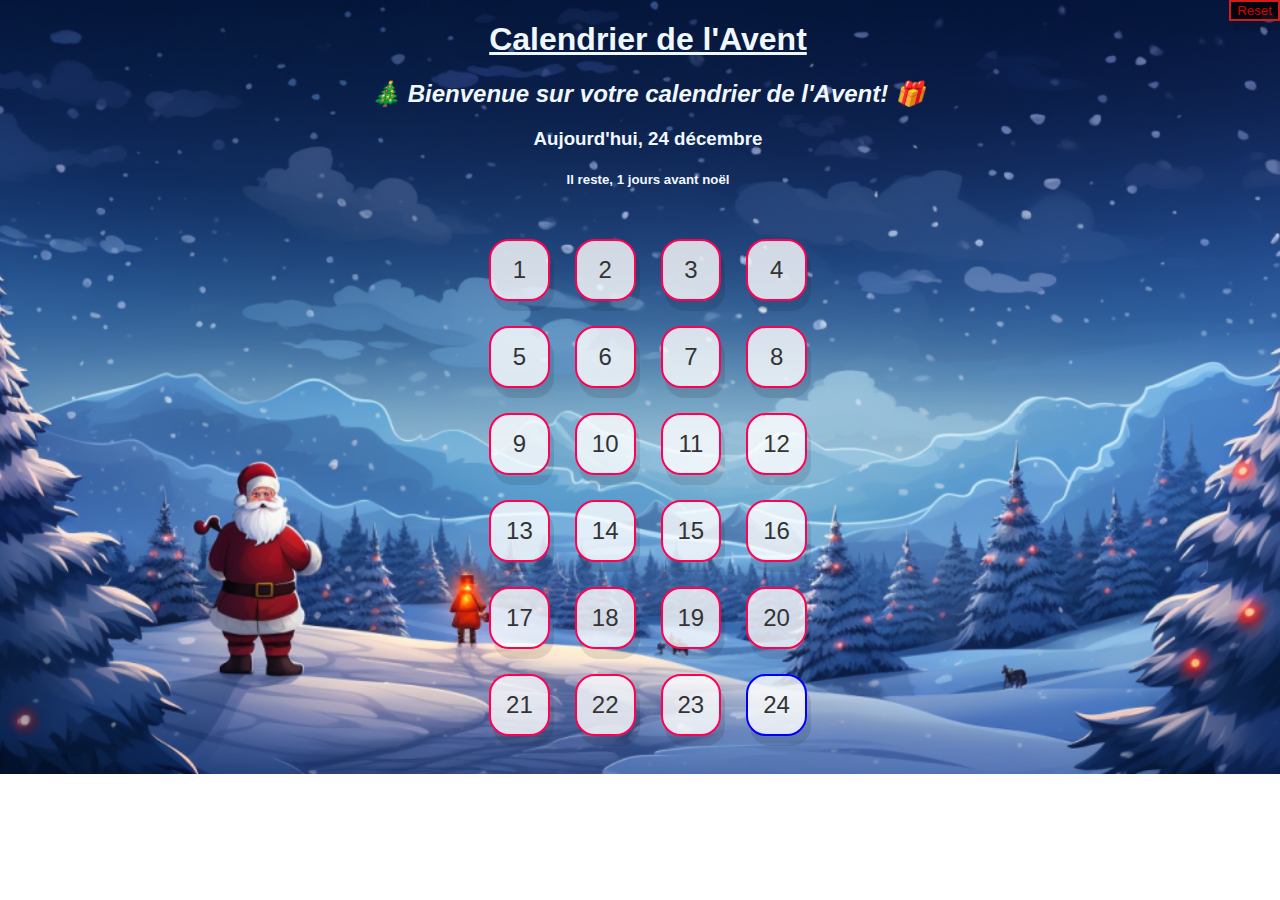
<file: index.html>
<!DOCTYPE html>
<html lang="fr">

<head>
    <meta charset="UTF-8">
    <meta name="viewport" content="width = device - width , initial - scale =1.0">
    <title> Calendrier de l'Avent </title>
    <link rel="stylesheet" href="style.css">
</head>

<body>

    <!--Contenu de la page-->
    <h1 style="text-align: center;color: aliceblue;"><u>Calendrier de l'Avent</u></h1>
    <h2 style="text-align:center;color: aliceblue">
        <i>🎄 Bienvenue sur votre calendrier de l'Avent! 🎁</i>
    </h2>
    <h3 id="time" style="text-align:center;color: aliceblue">temps: </h3>
    <h5 id="remaining-time"style="text-align:center;color: aliceblue">remaining time</h4>

    <div class="calendar" id="my-calendar" style="text-align:center">

    </div>

    <script src="script.js "> </script>
    <script src="surprises.js"> </script>
</body>

<style>
    /* customizable snowflake styling */
    .snowflake {
        color: #fff;
        font-size: 1em;
        font-family: Arial, sans-serif;
        text-shadow: 0 0 5px #000;
    }

    .snowflake,
    .snowflake .inner {
        animation-iteration-count: infinite;
        animation-play-state: running
    }

    @keyframes snowflakes-fall {
        0% {
            transform: translateY(0)
        }

        100% {
            transform: translateY(110vh)
        }
    }

    @keyframes snowflakes-shake {

        0%,
        100% {
            transform: translateX(0)
        }

        50% {
            transform: translateX(80px)
        }
    }

    .snowflake {
        position: fixed;
        top: -10%;
        z-index: 9999;
        -webkit-user-select: none;
        user-select: none;
        cursor: default;
        animation-name: snowflakes-shake;
        animation-duration: 3s;
        animation-timing-function: ease-in-out
    }

    .snowflake .inner {
        animation-duration: 10s;
        animation-name: snowflakes-fall;
        animation-timing-function: linear
    }

    .snowflake:nth-of-type(0) {
        left: 1%;
        animation-delay: 0s
    }

    .snowflake:nth-of-type(0) .inner {
        animation-delay: 0s
    }

    .snowflake:first-of-type {
        left: 10%;
        animation-delay: 1s
    }

    .snowflake:first-of-type .inner,
    .snowflake:nth-of-type(8) .inner {
        animation-delay: 1s
    }

    .snowflake:nth-of-type(2) {
        left: 20%;
        animation-delay: .5s
    }

    .snowflake:nth-of-type(2) .inner,
    .snowflake:nth-of-type(6) .inner {
        animation-delay: 6s
    }

    .snowflake:nth-of-type(3) {
        left: 30%;
        animation-delay: 2s
    }

    .snowflake:nth-of-type(11) .inner,
    .snowflake:nth-of-type(3) .inner {
        animation-delay: 4s
    }

    .snowflake:nth-of-type(4) {
        left: 40%;
        animation-delay: 2s
    }

    .snowflake:nth-of-type(10) .inner,
    .snowflake:nth-of-type(4) .inner {
        animation-delay: 2s
    }

    .snowflake:nth-of-type(5) {
        left: 50%;
        animation-delay: 3s
    }

    .snowflake:nth-of-type(5) .inner {
        animation-delay: 8s
    }

    .snowflake:nth-of-type(6) {
        left: 60%;
        animation-delay: 2s
    }

    .snowflake:nth-of-type(7) {
        left: 70%;
        animation-delay: 1s
    }

    .snowflake:nth-of-type(7) .inner {
        animation-delay: 2.5s
    }

    .snowflake:nth-of-type(8) {
        left: 80%;
        animation-delay: 0s
    }

    .snowflake:nth-of-type(9) {
        left: 90%;
        animation-delay: 1.5s
    }

    .snowflake:nth-of-type(9) .inner {
        animation-delay: 3s
    }

    .snowflake:nth-of-type(10) {
        left: 25%;
        animation-delay: 0s
    }

    .snowflake:nth-of-type(11) {
        left: 65%;
        animation-delay: 2.5s
    }
</style>
<div class="snowflakes" aria-hidden="true">
    <div class="snowflake">
        <div class="inner">❅</div>
    </div>
    <div class="snowflake">
        <div class="inner">❅</div>
    </div>
    <div class="snowflake">
        <div class="inner">❅</div>
    </div>
    <div class="snowflake">
        <div class="inner">❅</div>
    </div>
    <div class="snowflake">
        <div class="inner">❅</div>
    </div>
    <div class="snowflake">
        <div class="inner">❅</div>
    </div>
    <div class="snowflake">
        <div class="inner">❅</div>
    </div>
    <div class="snowflake">
        <div class="inner">❅</div>
    </div>
    <div class="snowflake">
        <div class="inner">❅</div>
    </div>
    <div class="snowflake">
        <div class="inner">❅</div>
    </div>
    <div class="snowflake">
        <div class="inner">❅</div>
    </div>
    <div class="snowflake">
        <div class="inner">❅</div>
    </div>
</div>
</file>
<file: style.css>
h1 {}

body {
    font-family:Verdana, Geneva, Tahoma, sans-serif;
    /* The image used */
    background-image: url("background-christmas.jpg");

    /* Full height */
    width: 100%;
    height: 100%;

    /* Center and scale the image nicely */
    background-position: center;
    background-repeat: no-repeat;
    background-size: cover;
}

.calendar {
    display: grid;
    grid-template-columns: repeat(4, 1fr);
    grid-template-rows: repeat(6, 1fr);
    gap: 25px;
    padding: 30px;
    align-items: center;
    max-width: fit-content;
    margin-left: auto;
    margin-right: auto;
    font-family:verdana
}

.day {
    font-family:Verdana, Geneva, Tahoma, sans-serif;
    background-color: rgba(255, 255, 255, 0.8);
    color: #333;
    border: 2px solid#d51a1a;
    font-size: 1.5em;
    padding: 15px;
    cursor: pointer;
    transition: all 0.3s ease;
    box-shadow: 04px 10px rgba(0, 0, 0, 0.1);
    border-radius: 20px;
    max-width: 70px;
}

.day:hover {
    background-color: rgb(255, 0, 0);
    font-size: 10px;
}

.day:click {
    background-color: green;
}

.reset {
    top:0;
    right:0;
    position:absolute;
    z-index: 9999;
    box-shadow: 04px 10px rgba(0, 0, 0, 0.1);
    background-color: rgba(0, 0, 0, 0.8);
    color: #d90000;
    border: 2px solid#d51a1a;
}
</file>
